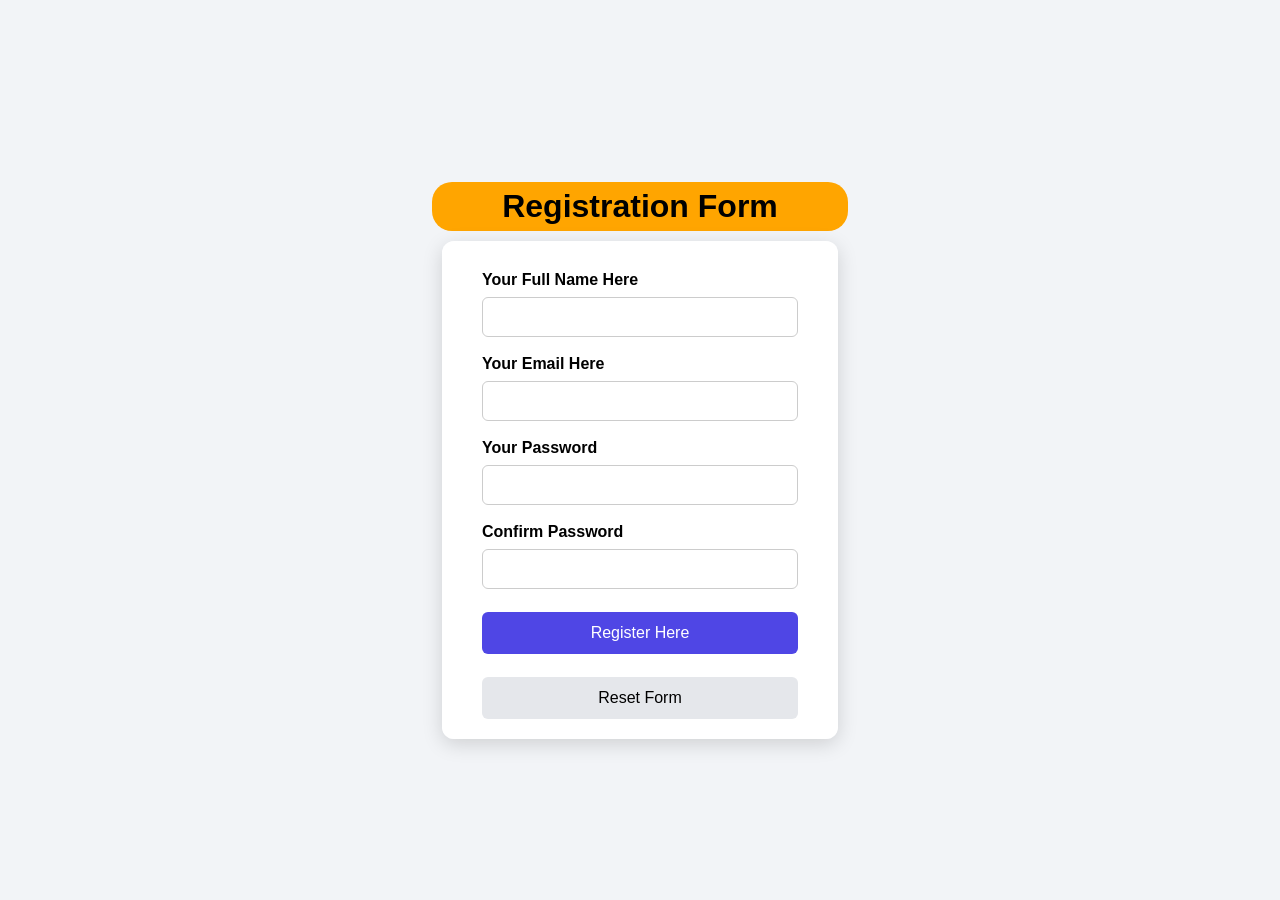
<file: Frontend/index.html>
<!DOCTYPE html>
<html lang="en">
<head>
    <meta charset="UTF-8">
    <meta name="viewport" content="width=device-width, initial-scale=1.0">
    <title>My Website</title>
    <link rel="stylesheet" href="index.css">
</head>
<body>
    <h1>Registration Form</h1>
    <form>
        <fieldset>
            <legend></legend>

            <div id="inputs">
                <label for="fullname">Your Full Name Here</label>
                <input type="text" name="fullname" id="fullname">

                <label for="email">Your Email Here</label>
                <input type="email" name="email" id="email">

                <label for="pwd">Your Password</label>
                <input type="password" name="pwd" id="pwd">

                <label for="cpwd">Confirm Password</label>
                <input type="password" name="cpwd" id="cpwd">

                <input type="submit" id="submit" value="Register Here">
                <input type="reset" id="reset" value="Reset Form">
            </div>
        </fieldset>
    </form>
</body>
</html>
<script src="index.js"></script>
</file>
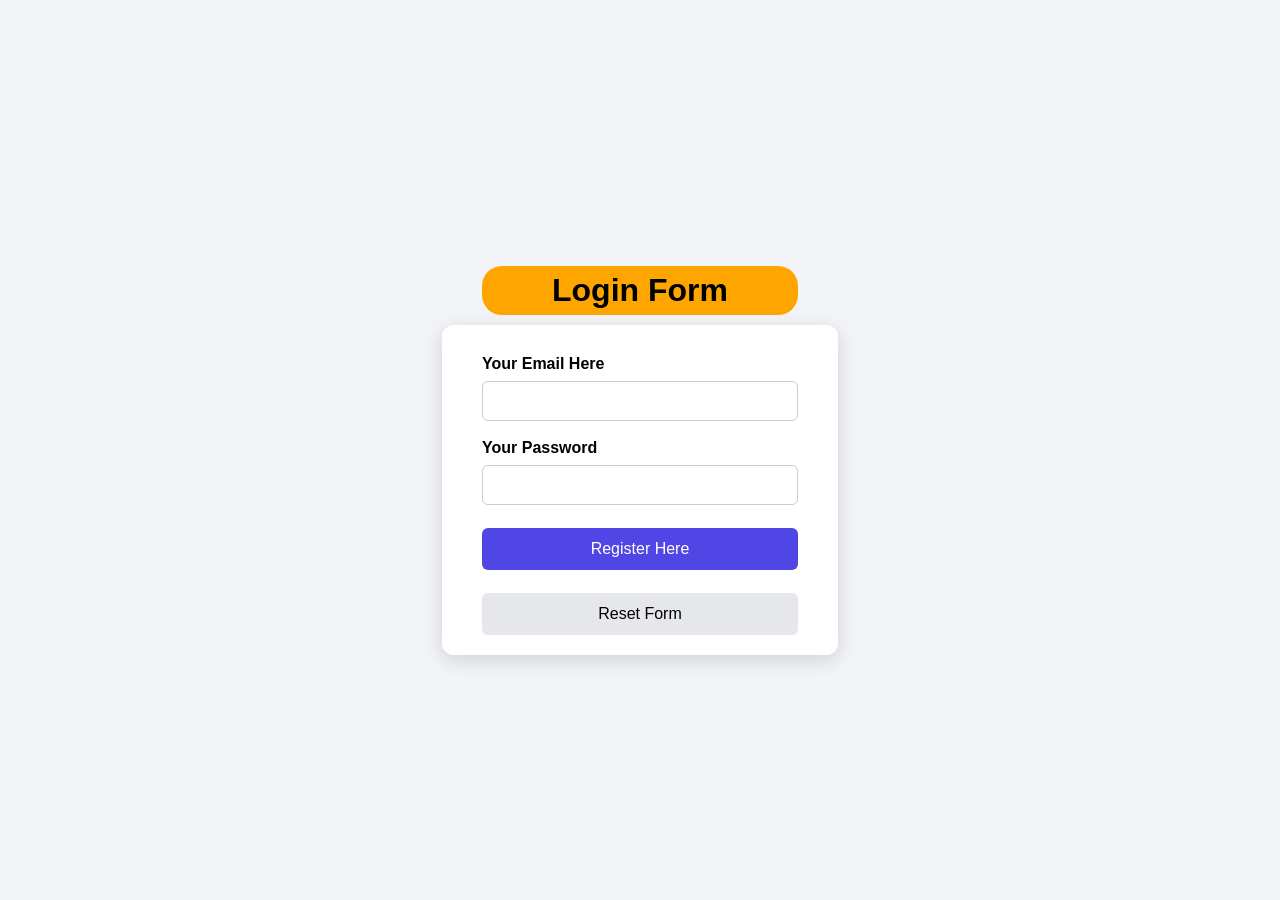
<file: Frontend/login.html>
<!DOCTYPE html>
<html lang="en">
<head>
    <meta charset="UTF-8">
    <meta name="viewport" content="width=device-width, initial-scale=1.0">
    <title>My Website</title>
    <link rel="stylesheet" href="login.css">
</head>
<body>
    <h1>Login Form</h1>
    <form>
        <fieldset>
            <legend></legend>

            <div id="inputs">

                <label for="email">Your Email Here</label>
                <input type="email" name="email" id="email">

                <label for="pwd">Your Password</label>
                <input type="password" name="pwd" id="pwd">

                <input type="submit" id="submit" value="Register Here">
                <input type="reset" id="reset" value="Reset Form">
            </div>
        </fieldset>
    </form>
</body>
</html>
<script src="login.js"></script>
</file>
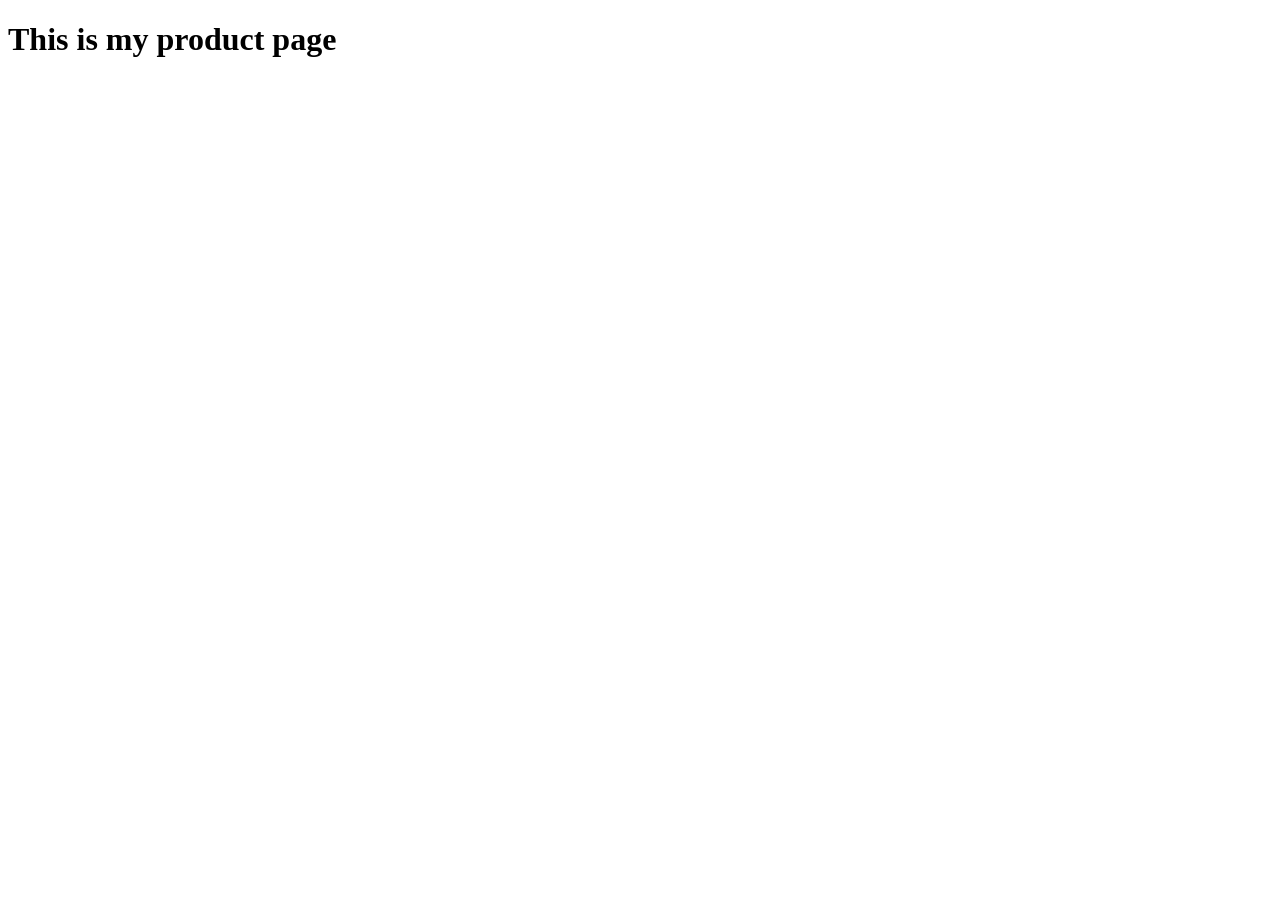
<file: Frontend/product.html>
<!DOCTYPE html>
<html lang="en">
<head>
    <meta charset="UTF-8">
    <meta name="viewport" content="width=device-width, initial-scale=1.0">
    <title>Document</title>
</head>
<body>
    <h1>This is my product page</h1>
</body>
</html>
</file>
<file: Frontend/index.css>
/* fieldset {
    width: 50%;
    margin: auto;
    padding: 5px;
}

legend, h1 {
    text-align: center;
}

#inputs {
    display: grid;
    grid-template-columns: 40% 55%;
    row-gap: 4px;
    justify-content: space-around;
}

#submit, #reset {
    grid-column-start: 1;
    grid-column-end: 3;
} */

/* Chatgpt css  */
* {
    box-sizing: border-box;
}

body {
    margin: 0;
    min-height: 100vh;
    font-family: Arial, sans-serif;
    background: #f2f4f7;

    display: flex;
    flex-direction: column;
    justify-content: center;
    align-items: center;
}

h1 {
    margin-bottom: 10px;
    background-color: orange;
    padding: 6px 70px;
    border-radius: 20px;
}

form {
    width: 400px;
}

fieldset {
    background: white;
    border: none;
    border-radius: 12px;
    padding: 20px 40px;
    box-shadow: 0 5px 20px rgba(0, 0, 0, 0.15);
}

#inputs {
    display: flex;
    flex-direction: column;
    gap: 8px;
}

label {
    font-weight: bold;
    margin-top: 10px;
}

input[type="text"],
input[type="email"],
input[type="password"] {
    padding: 10px;
    border: 1px solid #ccc;
    border-radius: 6px;
    font-size: 16px;
    outline: none;
}

input[type="text"]:focus,
input[type="email"]:focus,
input[type="password"]:focus {
    border-color: #4f46e5;
    box-shadow: 0 0 5px rgba(79, 70, 229, 0.3);
}

#submit,
#reset {
    padding: 12px;
    margin-top: 15px;
    border: none;
    border-radius: 6px;
    font-size: 16px;
    cursor: pointer;
}

#submit {
    background: #4f46e5;
    color: white;
}

#submit:hover {
    background: #3730a3;
}

#reset {
    background: #e5e7eb;
}

#reset:hover {
    background: #d1d5db;
}
</file>
<file: Frontend/login.css>
/* fieldset {
    width: 50%;
    margin: auto;
    padding: 5px;
}

legend, h1 {
    text-align: center;
}

#inputs {
    display: grid;
    grid-template-columns: 40% 55%;
    row-gap: 4px;
    justify-content: space-around;
}

#submit, #reset {
    grid-column-start: 1;
    grid-column-end: 3;
} */

/* Chatgpt css  */
* {
    box-sizing: border-box;
}

body {
    margin: 0;
    min-height: 100vh;
    font-family: Arial, sans-serif;
    background: #f2f4f7;

    display: flex;
    flex-direction: column;
    justify-content: center;
    align-items: center;
}

h1 {
    margin-bottom: 10px;
    background-color: orange;
    padding: 6px 70px;
    border-radius: 20px;
}

form {
    width: 400px;
}

fieldset {
    background: white;
    border: none;
    border-radius: 12px;
    padding: 20px 40px;
    box-shadow: 0 5px 20px rgba(0, 0, 0, 0.15);
}

#inputs {
    display: flex;
    flex-direction: column;
    gap: 8px;
}

label {
    font-weight: bold;
    margin-top: 10px;
}

input[type="text"],
input[type="email"],
input[type="password"] {
    padding: 10px;
    border: 1px solid #ccc;
    border-radius: 6px;
    font-size: 16px;
    outline: none;
}

input[type="text"]:focus,
input[type="email"]:focus,
input[type="password"]:focus {
    border-color: #4f46e5;
    box-shadow: 0 0 5px rgba(79, 70, 229, 0.3);
}

#submit,
#reset {
    padding: 12px;
    margin-top: 15px;
    border: none;
    border-radius: 6px;
    font-size: 16px;
    cursor: pointer;
}

#submit {
    background: #4f46e5;
    color: white;
}

#submit:hover {
    background: #3730a3;
}

#reset {
    background: #e5e7eb;
}

#reset:hover {
    background: #d1d5db;
}
</file>
